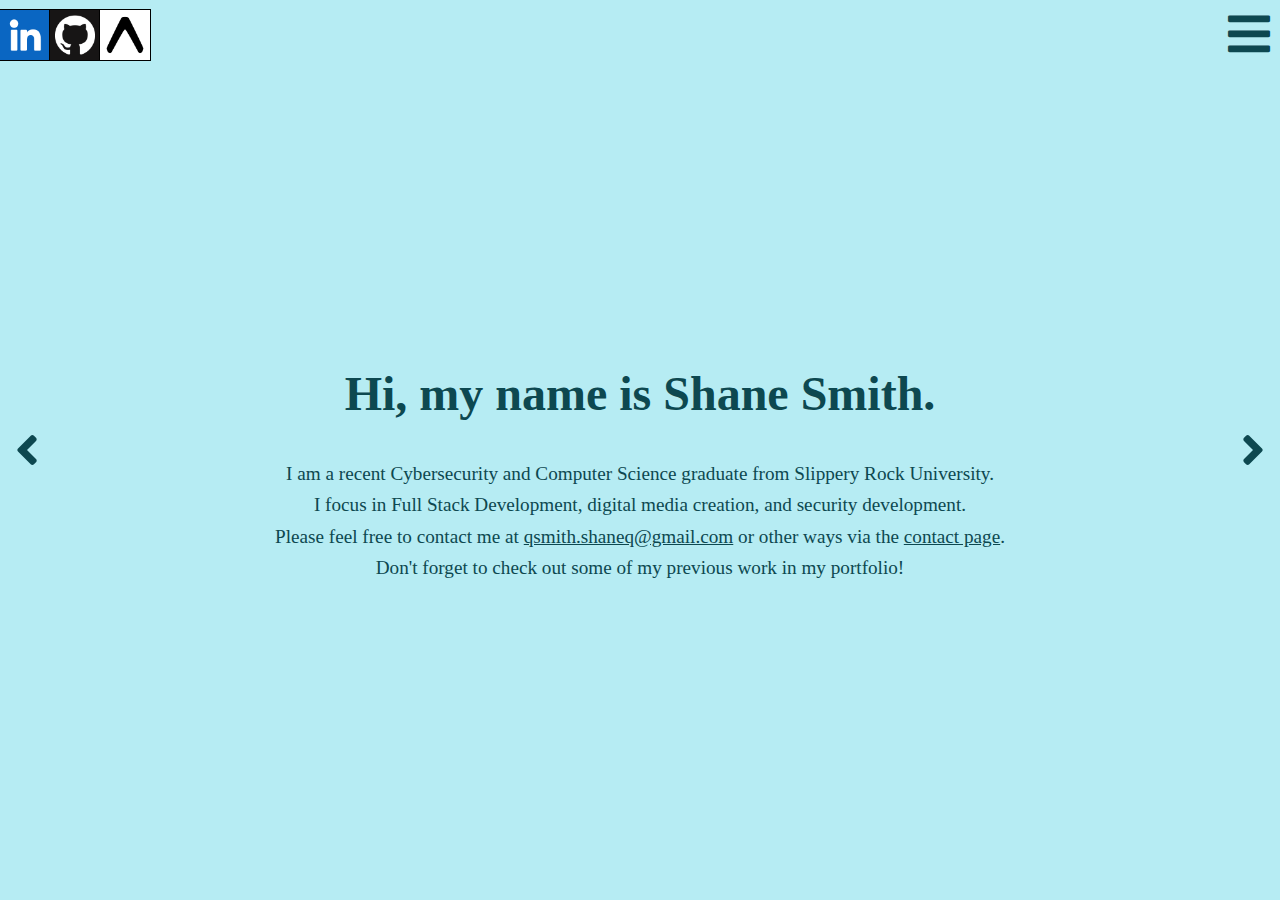
<file: index.html>
<!DOCTYPE HTML>
<html lang="en">
<html>
    <head>
        <meta charset="utf-8">
        <meta http-equiv="X-UA-Compatible" content="IE=edge">  
        <title>Shane Smith</title>
        <meta name="author" content="Shane Smith">
        <meta name="description" content="I am a student at Slippery Rock University majoring in Computer Science and Cybersecurity. Away from my school work I am a Full Stack Developer. Feel free to contact me at qsmith.shaneq@gmail.com">
        <meta name="keyword" content="Shane Smith, SRU, Slippery Rock University, Web, Engineer, Computer Science, Cybersecurity, Programmer, Full Stack Developer, Developer">
        <meta name="viewport" content="width=device-width, initial-scale=1">
        <link rel="icon" type="image/png" href="images/favicon.png"/>
        <link rel="stylesheet" href="./vendor/jquery-ui/jquery-ui.min.css">
        <link rel="stylesheet" href="https://cdnjs.cloudflare.com/ajax/libs/animate.css/4.1.1/animate.min.css"/>
        <link rel="stylesheet" href="./vendor/font-awesome/css/all.min.css">
        <link rel="stylesheet" href="./css/style.min.css">
    </head>
    <body>
        <div id="menu">
            <i id="menuX" class="fas fa-bars fa-3x cursor"></i>
            <a href="contact.html">Contact</a>
            <a id="home" href="index.html">Home</a>
            <a href="portfolio.html">Portfolio</a>
        </div>
        <main>
            <i id="menuIcon" class="fas fa-bars fa-3x cursor"></i>
            <a href="/contact.html" id="leftArrow" class="cursor">
                <i class="fas fa-angle-left fa-3x"></i>
                <span class="animate__animated animate__faster">Contact</span>
            </a>
            <div id="content">
                <h1>Hi, my name is Shane Smith.</h1>
                <div>
                    <p>I am a recent Cybersecurity and Computer Science graduate from Slippery Rock University.</p>
                    <p>I focus in Full Stack Development, digital media creation, and security development.</p>
                    <p>Please feel free to contact me at <a href="mailto:qsmith.shaneq@gmail.com">qsmith.shaneq@gmail.com</a> or other ways via the <a href="contact.html">contact page</a>.</p>
                    <p>Don't forget to check out some of my previous work in my portfolio!</p>
                </div>
            </div>
            <a href="/portfolio.html" id="rightArrow" class="cursor">
                <span class="animate__animated animate__faster">Portfolio</span>
                <i class="fas fa-angle-right fa-3x"></i>
            </a>
        </main>
        <div id="socials">
            <a href="https://www.linkedin.com/in/qsmith-qshane/" id="linkedin" target="_blank">
                <img class="social" src="images/linkedIn.png">
            </a>
            <a href="https://github.com/sas1041" id="github" target="_blank">
                <img class="social" src="images/github.png">
            </a>
            <a href="https://expo.dev/@sas1041?tab=snacks" id="expo" target="_blank">
                <img class="social" src="images/expo.png">
            </a>
        </div>
    </body>
    <script src="./vendor/jquery-3.4.1.min.js"></script>
    <script src="./vendor/jquery-ui/jquery-ui.min.js"></script>
    <script src="./js/script.min.js"></script>
</html>
</file>
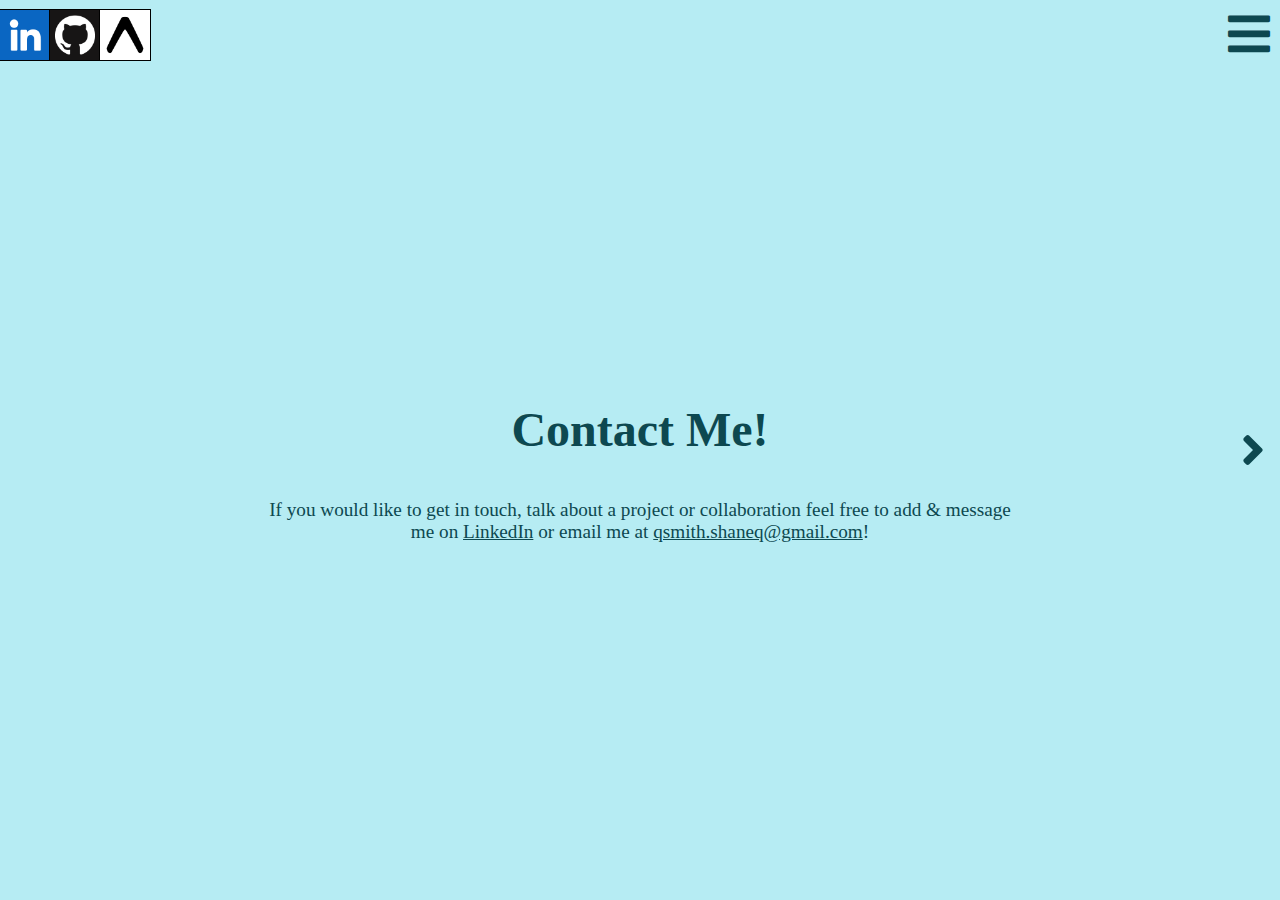
<file: contact.html>
<!DOCTYPE HTML>
<html lang="en">
<html>
    <head>
        <meta charset="utf-8">
        <meta http-equiv="X-UA-Compatible" content="IE=edge">  
        <title>Shane Smith Contact</title>
        <meta name="author" content="Shane Smith">
        <meta name="description" content="">
        <meta name="keyword" content="Shane Smith, SRU, Slippery Rock University, ">
        <meta name="viewport" content="width=device-width, initial-scale=1">
        <link rel="icon" type="image/png" href="images/favicon.png"/>
        <link rel="stylesheet" href="./vendor/jquery-ui/jquery-ui.min.css">
        <link rel="stylesheet" href="https://cdnjs.cloudflare.com/ajax/libs/animate.css/4.1.1/animate.min.css"/>
        <link rel="stylesheet" href="./vendor/font-awesome/css/all.min.css">
        <link rel="stylesheet" href="./css/style.min.css">
    </head>
    <!--<body>-->
        <div id="menu">
            <i id="menuX" class="fas fa-bars fa-3x cursor"></i>
            <a href="contact.html">Contact</a>
            <a href="index.html">Home</a>
            <a href="portfolio.html">Portfolio</a>
        </div>
        <main id="contact">
            <i id="menuIcon" class="fas fa-bars fa-3x cursor"></i>
            <div id="content">
                <h1>Contact Me!</h1>
                <p>If you would like to get in touch, talk about a project or collaboration feel free to add & message me on <a href="https://www.linkedin.com/in/qsmith-qshane/">LinkedIn</a> or <!--fill out the form below,--> 
                    email me at <a href="mailto:qsmith.shaneq@gmail.com">qsmith.shaneq@gmail.com</a>!</p>
                <!--<form id="contactForm">
                    <div class="form-element">
                        <label for="email">Email:</label>
                        <input type="email" name="email" id="subject" placeholder="something@generic.com"/>
                    </div>
                    <div class="form-element">
                        <label for="subject">Subject:</label>
                        <input type="text" name="subject" id="subject"/>
                    </div>
                    <div class="form-element">
                        <label for="message">Message:</label>
                        <textarea name="message" id="message"></textarea>
                    </div>
                    <button id="contactSubmit" class="button">Send Email</button>
                </form>-->
            </div>
            <a href="index.html" id="rightArrow" class="cursor">
                <span class="animate__animated animate__faster">Home</span>
                <i class="fas fa-angle-right fa-3x"></i>
            </a>
        </main>
        <div id="socials">
            <a href="https://www.linkedin.com/in/qsmith-qshane/" id="linkedin" target="_blank">
                <img class="social" src="images/linkedIn.png">
            </a>
            <a href="https://github.com/sas1041" id="github" target="_blank">
                <img class="social" src="images/github.png">
            </a>
            <a href="https://expo.dev/@sas1041?tab=snacks" id="expo" target="_blank">
                <img class="social" src="images/expo.png">
            </a>
        </div>
    </body>
    <script src="./vendor/jquery-3.4.1.min.js"></script>
    <script src="./vendor/jquery-ui/jquery-ui.min.js"></script>
    <script src="./js/script.min.js"></script>
</html>
</file>
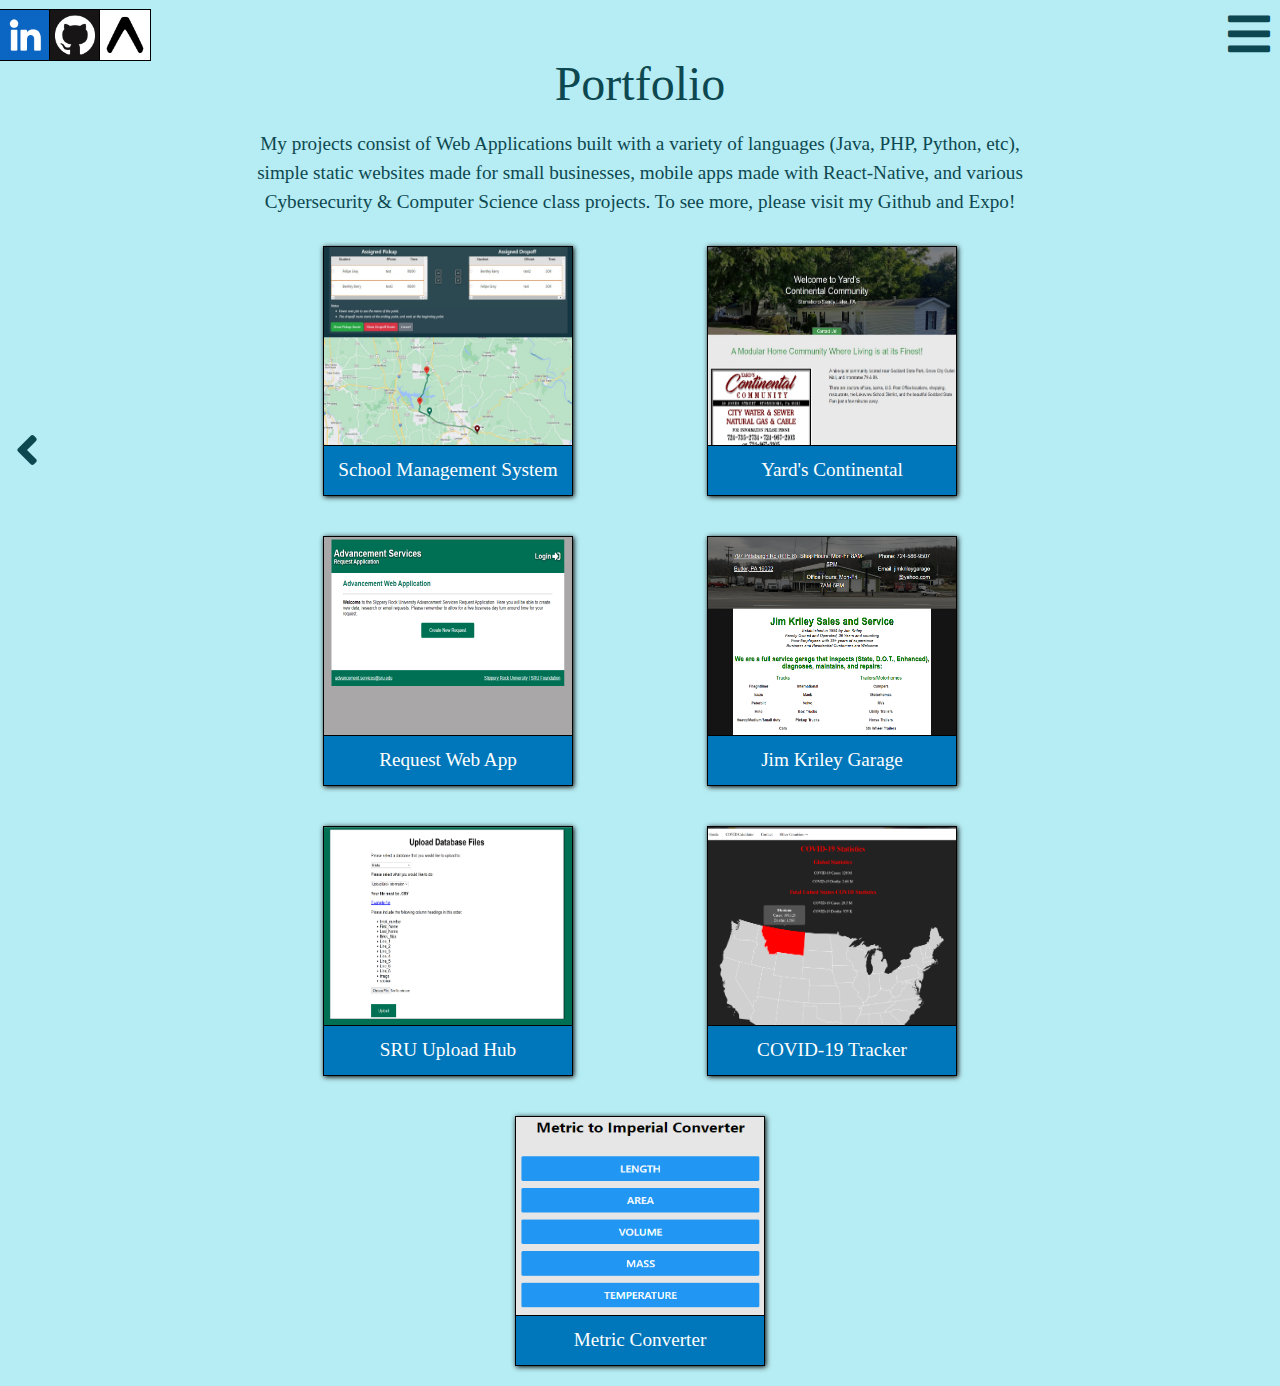
<file: portfolio.html>
<!DOCTYPE HTML>
<html lang="en">
<html>
    <head>
        <meta charset="utf-8">
        <meta http-equiv="X-UA-Compatible" content="IE=edge">  
        <title>Shane Smith Portfolio</title>
        <meta name="author" content="Shane Smith">
        <meta name="description" content="">
        <meta name="keyword" content="Shane Smith, SRU, Slippery Rock University, ">
        <meta name="viewport" content="width=device-width, initial-scale=1">
        <link rel="icon" type="image/png" href="images/favicon.png"/>
        <link rel="stylesheet" href="https://stackpath.bootstrapcdn.com/bootstrap/4.3.1/css/bootstrap.min.css" integrity="sha384-ggOyR0iXCbMQv3Xipma34MD+dH/1fQ784/j6cY/iJTQUOhcWr7x9JvoRxT2MZw1T" crossorigin="anonymous">
        <link rel="stylesheet" href="./vendor/jquery-ui/jquery-ui.min.css">
        <link rel="stylesheet" href="https://cdnjs.cloudflare.com/ajax/libs/animate.css/4.1.1/animate.min.css"/>
        <link rel="stylesheet" href="./vendor/font-awesome/css/all.min.css">
        <link rel="stylesheet" href="./css/style.min.css">
    </head>
    <body>
        <div id="menu">
            <i id="menuX" class="fas fa-bars fa-3x cursor"></i>
            <a href="contact.html">Contact</a>
            <a href="index.html">Home</a>
            <a href="portfolio.html">Portfolio</a>
        </div>
        <main id="portfolio">
            <i id="menuIcon" class="fas fa-bars fa-3x cursor"></i>
            <a href="index.html" id="leftArrow" class="cursor">
                <i class="fas fa-angle-left fa-3x"></i>
                <span class="animate__animated animate__faster">Home</span>
            </a>
            <div id="content">
                <h1>Portfolio</h1>
                <p>My projects consist of Web Applications built with a variety of languages (Java, PHP, Python, etc), simple static websites made for small businesses, mobile apps made with React-Native, and various Cybersecurity & Computer Science class projects. To see more, please visit my Github and Expo!</p>
                <div id="projects">
                    <div id="schoolManagementPanel" class="panel">
                        <img src="./images/school_management/thumb.jpg">
                        <div class="panelText">
                            <p>School Management System</p>
                        </div>
                    </div>
                    <div id="yardsPanel" class="panel">
                        <img src="./images/yards_website/thumb.jpg">
                        <div class="panelText">
                            <p>Yard's Continental</p>
                        </div>
                    </div>
                    <div id="requestPanel" class="panel">
                        <img src="./images/request_app/requestApp.PNG">
                        <div class="panelText">
                            <p>Request Web App</p>
                        </div>
                    </div>
                    <div id="garagePanel" class="panel">
                        <img src="./images/garage_website/garage.PNG">
                        <div class="panelText">
                            <p>Jim Kriley Garage</p>
                        </div>
                    </div>
                    <div id="uploadHubPanel" class="panel">
                        <img src="./images/upload_hub/upload_hub.PNG">
                        <div class="panelText">
                            <p>SRU Upload Hub</p>
                        </div>
                    </div>
                    <div id="covidTrackerPanel" class="panel">
                        <img src="./images/covid_tracker/covid_tracker.png">
                        <div class="panelText">
                            <p>COVID-19 Tracker</p>
                        </div>
                    </div>
                    <div id="conversionAppPanel" class="panel">
                        <img src="./images/conversion_app/conversion_app.png">
                        <div class="panelText">
                            <p>Metric Converter</p>
                        </div>
                    </div>
                </div>
            </div>
        </main>
        <div id="schoolManagement" class="expandedPanel">
            <div class="imageGallery">
                <div id="schoolManagementCarousel" class="carousel carousel-fade" data-ride="carousel">
                    <ol class="carousel-indicators">
                        <li data-target="#schoolManagementCarousel" data-slide-to="0" class="active"></li>
                        <li data-target="#schoolManagementCarousel" data-slide-to="1"></li>
                        <li data-target="#schoolManagementCarousel" data-slide-to="2"></li>
                        <li data-target="#schoolManagementCarousel" data-slide-to="3"></li>
                        <li data-target="#schoolManagementCarousel" data-slide-to="4"></li>
                        <li data-target="#schoolManagementCarousel" data-slide-to="5"></li>
                        <li data-target="#schoolManagementCarousel" data-slide-to="6"></li>
                        <li data-target="#schoolManagementCarousel" data-slide-to="7"></li>
                        <li data-target="#schoolManagementCarousel" data-slide-to="8"></li>
                    </ol>
                    <div class="carousel-inner">
                        <div class="carousel-item active">
                            <img src="images/school_management/landing.jpg" alt="School Management System landing page" class="d-block w-100">
                        </div>
                        <div class="carousel-item">
                            <img src="images/school_management/login.jpg" alt="Login page with username and password" class="d-block w-100">
                        </div>
                        <div class="carousel-item">
                            <img src="images/school_management/districtHomepage.jpg" alt="Homepage for a user assigned to a district with user information" class="d-block w-100">
                        </div>
                        <div class="carousel-item">
                            <img src="images/school_management/userList.jpg" alt="Admin's view of the list of users within the system including themselves" class="d-block w-100">
                        </div>
                        <div class="carousel-item">
                            <img src="images/school_management/databaseBackup.jpg" alt="Admin's ability to create and restore from a database backup" class="d-block w-100">
                        </div>
                        <div class="carousel-item">
                            <img src="images/school_management/busDepot.jpg" alt="The form for creating or uploading bus depot information" class="d-block w-100">
                        </div>
                        <div class="carousel-item">
                            <img src="images/school_management/pickupDropoff.jpg" alt="The form to create pickup/dropoff point for students" class="d-block w-100">
                        </div>
                        <div class="carousel-item">
                            <img src="images/school_management/route1.jpg" alt="Routing form part 1 with information about the route such as name, group, vehicle, driver, starting/ending locations, time/distance of the route, and unassigned students" class="d-block w-100">
                        </div>
                        <div class="carousel-item">
                            <img src="images/school_management/route2.jpg" alt="Routing form part 2 with the assigned students, form actions, and the map of the route that includes the pickup/dropoff locations and student pickup/dropoff locations" class="d-block w-100">
                        </div>
                    </div>
                    <a class="carousel-control-prev" href="#schoolManagementCarousel" role="button" data-slide="prev">
                        <span class="carousel-control-prev-icon" aria-hidden="true"></span>
                        <span class="sr-only">Previous</span>
                    </a>
                    <a class="carousel-control-next" href="#schoolManagementCarousel" role="button" data-slide="next">
                        <span class="carousel-control-next-icon" aria-hidden="true"></span>
                        <span class="sr-only">Next</span>
                    </a>
                </div>
            </div>
            <div class="projectDescription">
                <i class="far fa-times-circle fa-2x panelX"></i>
                <div class="description">
                    <h3>Description:</h3>
                    <p>This is a school management software created for my Computer Science capstone project. It was built using a variety of 
                        backend and frontend languages and has a persistent MySQL database running on a Tomcat server. The purpose of this software 
                        was to manage a school districts' data and then create school bus routes for the student's within the district. The software 
                        features role based authentication with four different roles with different permissions. Utilizes Google Maps API to determine locational
                        data and determine efficient bus routes. It also features uploadig/exporting data using CSVs and has a database backup and restore feature.
                        setup.
                    </p>
                </div>
                <div>
                    <h3>Languages Used:</h3>
                    <ul>
                        <li>Java</li>
                        <li>SQL</li>
                        <li>Javascript</li>
                        <li>HTML</li>
                        <li>CSS</li>
                    </ul>
                </div>
                <div class="resourcesUsed">
                    <h3>Resources Used:</h3>
                    <div>
                        <p>Backend</p>
                        <ul>
                            <li>Spring Boot/Thymeleaf</li>
                            <li>JUnit</li>
                            <li>Java Mail Sender</li>
                            <li>Google Maps API</li>
                            <li>MySQL Server & Database</li>
                        </ul>
                    </div>
                    <div>
                        <p>Frontend</p>
                        <ul>
                            <li>DataTables</li>
                            <li>FontAwesome</li>
                            <li>Bootstrap</li>
                            <li>FlexBox</li>
                            <li>Figma (for wireframe)</li>
                        </ul>
                    </div>
                </div>
            </div>
        </div>
        <div id="yardsWebsite" class="expandedPanel">
            <div class="imageGallery">
                <div id="yardsWebsiteCarousel" class="carousel carousel-fade .carousel-dark" data-ride="carousel">
                    <ol class="carousel-indicators">
                        <li data-target="#yardsWebsiteCarousel" data-slide-to="0" class="active"></li>
                        <li data-target="#yardsWebsiteCarousel" data-slide-to="1"></li>
                        <li data-target="#yardsWebsiteCarousel" data-slide-to="2"></li>
                        <li data-target="#yardsWebsiteCarousel" data-slide-to="3"></li>
                        <li data-target="#yardsWebsiteCarousel" data-slide-to="4"></li>
                        <li data-target="#yardsWebsiteCarousel" data-slide-to="5"></li>
                        <li data-target="#yardsWebsiteCarousel" data-slide-to="6"></li>
                        <li data-target="#yardsWebsiteCarousel" data-slide-to="7"></li>
                        <li data-target="#yardsWebsiteCarousel" data-slide-to="8"></li>
                    </ol>
                    <div class="carousel-inner">
                        <div class="carousel-item active">
                            <img src="images/yards_website/desktopHome1.jpg" alt="Top of Yard's Continental website with header image and text" class="d-block w-100">                            
                        </div>
                        <div class="carousel-item">
                            <img src="images/yards_website/desktopHome2.jpg" alt="Middle of homepage with images of local activites" class="d-block w-100">                            
                        </div>
                        <div class="carousel-item">
                            <img src="images/yards_website/desktopHome3.jpg" alt="Middle of homepage with text of amenities" class="d-block w-100">                            
                        </div>
                        <div class="carousel-item">
                            <img src="images/yards_website/desktopHome4.jpg" alt="Bottom of homepage with contact section and google maps location" class="d-block w-100">                            
                        </div>
                        <div class="carousel-item">
                            <img src="images/yards_website/desktopPhotos.jpg" alt="Photo gallary with custom image selector below carousel" class="d-block w-100">                            
                        </div>
                        <div class="carousel-item">
                            <img class="mobileIMG" src="images/yards_website/mobileHome1.jpg" alt="Mobile version: Top of Yard's Continental website with header image and text" class="d-block w-100">                            
                        </div>
                        <div class="carousel-item">
                            <img class="mobileIMG" src="images/yards_website/mobileHome2.jpg" alt="Mobile version: middle of homepage with images of local activites" class="d-block w-100">                            
                        </div>
                        <div class="carousel-item">
                            <img class="mobileIMG" src="images/yards_website/mobileHome3.jpg" alt="Mobile version: Bottom of homepage with contact section and google maps location" class="d-block w-100">                            
                        </div>
                        <div class="carousel-item">
                            <img class="mobileIMG" src="images/yards_website/mobilePhotosjpg.jpg" alt="Mobile version: Photo gallary" class="d-block w-100">                            
                        </div>
                    </div>
                    <a class="carousel-control-prev" href="#yardsWebsiteCarousel" role="button" data-slide="prev">
                        <span class="carousel-control-prev-icon" aria-hidden="true"></span>
                        <span class="sr-only">Previous</span>
                    </a>
                    <a class="carousel-control-next" href="#yardsWebsiteCarousel" role="button" data-slide="next">
                        <span class="carousel-control-next-icon" aria-hidden="true"></span>
                        <span class="sr-only">Next</span>
                    </a>
                </div>
            </div>
            <aside class="projectDescription">
                <i class="far fa-times-circle fa-2x panelX"></i>
                <div class="description">
                    <h3>Description:</h3>
                    <p>This dynamic & mobile friendly webpage was built for Yard's Continental Community to assist in spreading information about the business and gain new customers. It
                        features a customized bootstrap image carousel with additional handmade controls below the carousel and many resizable elements based on the browser's width. I currently
                        handle it's domain and hosting. The website can be viewed at <a href="https://www.yardscontinental.com/">yardscontinental.com</a>.
                    </p>
                </div>
                <div>
                    <h3>Languages Used:</h3>
                    <ul>
                        <li>HTML</li>
                        <li>CSS</li>
                        <li>Javascript</li>
                    </ul>
                </div>
                <div>
                    <h3>Resources Used:</h3>
                    <ul>
                        <li>FlexBox</li>
                        <li>Bootstrap</li>
                        <li>Figma</li>
                    </ul>
                </div>
            </aside>
        </div>
        <div id="requestApp" class="expandedPanel">
            <div class="imageGallery">
                <div id="requestAppCarousel" class="carousel carousel-fade" data-ride="carousel">
                    <ol class="carousel-indicators">
                        <li data-target="#requestAppCarousel" data-slide-to="0" class="active"></li>
                        <li data-target="#requestAppCarousel" data-slide-to="1"></li>
                        <li data-target="#requestAppCarousel" data-slide-to="2"></li>
                        <li data-target="#requestAppCarousel" data-slide-to="3"></li>
                        <li data-target="#requestAppCarousel" data-slide-to="4"></li>
                        <li data-target="#requestAppCarousel" data-slide-to="5"></li>
                    </ol>
                    <div class="carousel-inner">
                        <div class="carousel-item active">
                            <img src="images/request_app/DESKTOP_RequestHome.PNG" alt="Request Application home page" class="d-block w-100">
                        </div>
                        <div class="carousel-item">
                            <img src="images/request_app/DESKTOP_RequestTable.PNG" alt="Request Application datatable" class="d-block w-100">
                        </div>
                        <div class="carousel-item">
                            <img src="images/request_app/DESKTOP_RequestForm.PNG" alt="Request Application form" class="d-block w-100">
                        </div>
                        <div class="carousel-item">
                            <img class="mobileIMG" src="images/request_app/MOBILE_RequestHome.PNG" alt="Request Application form" class="d-block w-100">
                        </div>
                        <div class="carousel-item">
                            <img class="mobileIMG" src="images/request_app/MOBILE_RequestTable.PNG" alt="Request Application datatable" class="d-block w-100">
                        </div>
                        <div class="carousel-item">
                            <img class="mobileIMG" src="images/request_app/MOBILE_RequestForm.PNG" alt="Request Application form" class="d-block w-100">
                        </div>
                    </div>
                    <a class="carousel-control-prev" href="#requestAppCarousel" role="button" data-slide="prev">
                        <span class="carousel-control-prev-icon" aria-hidden="true"></span>
                        <span class="sr-only">Previous</span>
                    </a>
                    <a class="carousel-control-next" href="#requestAppCarousel" role="button" data-slide="next">
                        <span class="carousel-control-next-icon" aria-hidden="true"></span>
                        <span class="sr-only">Next</span>
                    </a>
                </div>
            </div>
            <div class="projectDescription">
                <i class="far fa-times-circle fa-2x panelX"></i>
                <div class="description">
                    <h3>Description:</h3>
                    <p>This web application was made in order to serve as a request portal for members of Slippery Rock University to put in different kinds of data information requests</p>
                </div>
                <div>
                    <h3>Languages Used:</h3>
                    <ul>
                        <li>HTML</li>
                        <li>CSS</li>
                        <li>Javascript</li>
                        <li>PHP</li>
                        <li>SQL</li>
                    </ul>
                </div>
                <div>
                    <h3>Resources Used:</h3>
                    <ul>
                        <li>jQuery</li>
                        <li>Bootstrap</li>
                        <li>FlexBox</li>
                        <li>PDO</li>
                        <li>Session</li>
                        <li>Figma (for wireframe)</li>
                    </ul>
                </div>
            </div>
        </div>
        <div id="garageWebsite" class="expandedPanel">
            <div class="imageGallery">
                <div id="garageWebsiteCarousel" class="carousel carousel-fade .carousel-dark" data-ride="carousel">
                    <ol class="carousel-indicators">
                        <li data-target="#garageWebsiteCarousel" data-slide-to="0" class="active"></li>
                        <li data-target="#garageWebsiteCarousel" data-slide-to="1"></li>
                        <li data-target="#garageWebsiteCarousel" data-slide-to="2"></li>
                        <li data-target="#garageWebsiteCarousel" data-slide-to="3"></li>
                    </ol>
                    <div class="carousel-inner">
                        <div class="carousel-item active">
                            <img src="images\garage_website\DESKTOP_KrileyTop.PNG" alt="Top of Jim Kriley Garage's website" class="d-block w-100">                            
                        </div>
                        <div class="carousel-item">
                            <img src="images/garage_website/DESKTOP_KrileyBottom.PNG" alt="Bottom of Jim Kriley Garage's website" class="d-block w-100">
                        </div>
                        <div class="carousel-item">
                            <img class="mobileIMG" src="images\garage_website\MOBILE_KrileyTop.PNG" alt="Top of Jim Kriley Garage's website" class="d-block w-100">
                        </div>
                        <div class="carousel-item">
                            <img class="mobileIMG" src="images/garage_website/MOBILE_KrileyBottom.PNG" alt="Bottom of Jim Kriley Garage's website" class="d-block w-100">
                        </div>
                    </div>
                    <a class="carousel-control-prev" href="#garageWebsiteCarousel" role="button" data-slide="prev">
                        <span class="carousel-control-prev-icon" aria-hidden="true"></span>
                        <span class="sr-only">Previous</span>
                    </a>
                    <a class="carousel-control-next" href="#garageWebsiteCarousel" role="button" data-slide="next">
                        <span class="carousel-control-next-icon" aria-hidden="true"></span>
                        <span class="sr-only">Next</span>
                    </a>
                </div>
            </div>
            <aside class="projectDescription">
                <i class="far fa-times-circle fa-2x panelX"></i>
                <div class="description">
                    <h3>Description:</h3>
                    <p>This static webpage was built to help a business to promote common information that they recieve calls about.</p>
                </div>
                <div>
                    <h3>Languages Used:</h3>
                    <ul>
                        <li>HTML</li>
                        <li>CSS</li>
                        <li>Javascript</li>
                    </ul>
                </div>
                <div>
                    <h3>Resources Used:</h3>
                    <ul>
                        <li>Fancybox</li>
                        <li>FlexBox</li>
                        <li>Bootstrap</li>
                    </ul>
                </div>
            </aside>
        </div>
        <div id="uploadHub" class="expandedPanel">
            <div class="imageGallery">
                <div id="uploadWebsiteCarousel" class="carousel carousel-fade .carousel-dark" data-ride="carousel">
                    <ol class="carousel-indicators">
                        <li data-target="#uploadWebsiteCarousel" data-slide-to="0" class="active"></li>
                        <li data-target="#uploadWebsiteCarousel" data-slide-to="1"></li>
                        <li data-target="#uploadWebsiteCarousel" data-slide-to="2"></li>
                    </ol>
                    <div class="carousel-inner">
                        <div class="carousel-item active">
                            <img src="images\upload_hub/login.png" alt="Overlayed login screen with username/password" class="d-block w-100">
                        </div>
                        <div class="carousel-item">
                            <img src="images/upload_hub/upload.png" alt="Shows the ability to upload a file within the specified requirements" class="d-block w-100">
                        </div>
                        <div class="carousel-item">
                            <img src="images/upload_hub/brick.png" alt="Shows the ability to swap multiple bricks' information" class="d-block w-100">
                        </div>
                    </div>
                    <a class="carousel-control-prev" href="#uploadWebsiteCarousel" role="button" data-slide="prev">
                        <span class="carousel-control-prev-icon" aria-hidden="true"></span>
                        <span class="sr-only">Previous</span>
                    </a>
                    <a class="carousel-control-next" href="#uploadWebsiteCarousel" role="button" data-slide="next">
                        <span class="carousel-control-next-icon" aria-hidden="true"></span>
                        <span class="sr-only">Next</span>
                    </a>
                </div>
            </div>
            <aside class="projectDescription">
                <i class="far fa-times-circle fa-2x panelX"></i>
                <div class="description">
                    <h3>Description:</h3>
                    <p>This webpage was built in order to optimize the process in which the Slippery Rock University Advancement office 
                        updated their web application databases. The primary functionality of this web app is the ability to upload a 
                        column formatted CSV to add and overwrite existing values in the specified database.</p>
                </div>
                <div>
                    <h3>Languages Used:</h3>
                    <ul>
                        <li>HTML</li>
                        <li>CSS</li>
                        <li>Javascript</li>
                        <li>PHP</li>
                    </ul>
                </div>
                <div>
                    <h3>Resources Used:</h3>
                    <ul>
                        <li>FlexBox</li>
                        <li>PDO</li>
                        <li>Session</li>
                    </ul>
                </div>
            </aside>
        </div>
        <div id="covidTracker" class="expandedPanel">
            <div class="imageGallery">
                <div id="covidTrackerCarousel" class="carousel carousel-fade .carousel-dark" data-ride="carousel">
                    <ol class="carousel-indicators">
                        <li data-target="#covidTrackerCarousel" data-slide-to="0" class="active"></li>
                        <li data-target="#covidTrackerCarousel" data-slide-to="1"></li>
                        <li data-target="#covidTrackerCarousel" data-slide-to="2"></li>
                        <li data-target="#covidTrackerCarousel" data-slide-to="3"></li>
                    </ol>
                    <div class="carousel-inner">
                        <div class="carousel-item active">
                            <img src="images/covid_tracker/main.png" alt="This page acts as the home page and has a hoverable map of the united states that shows the number of cases and deaths per states" class="d-block w-100">
                        </div>
                        <div class="carousel-item">
                            <img src="images/covid_tracker/safety.png" alt="This page provides information to keep yourself safe from COVID-19" class="d-block w-100">
                        </div>
                        <div class="carousel-item">
                            <img src="images/covid_tracker/calculator.png" alt="This page allows user input to calculate their risk of a COVID-19 infection" class="d-block w-100">
                        </div>
                        <div class="carousel-item">
                            <img src="images/covid_tracker/china.png" alt="This page shows the statistics of other countires, specifially China on this page" class="d-block w-100">
                        </div>
                    </div>
                    <a class="carousel-control-prev" href="#covidTrackerCarousel" role="button" data-slide="prev">
                        <span class="carousel-control-prev-icon" aria-hidden="true"></span>
                        <span class="sr-only">Previous</span>
                    </a>
                    <a class="carousel-control-next" href="#covidTrackerCarousel" role="button" data-slide="next">
                        <span class="carousel-control-next-icon" aria-hidden="true"></span>
                        <span class="sr-only">Next</span>
                    </a>
                </div>
            </div>
            <aside class="projectDescription">
                <i class="far fa-times-circle fa-2x panelX"></i>
                <div class="description">
                    <h3>Description:</h3>
                    <p>This website's goal was to provide statistics and information relating to COVID-19 to spread awareness and safety practices to keep everyone safe. It was a group project for the SRU class "Structured and Dynamic Web Programming".</p>
                </div>
                <div>
                    <h3>Languages Used:</h3>
                    <ul>
                        <li>HTML</li>
                        <li>CSS</li>
                        <li>Javascript</li>
                        <li>XML</li>
                    </ul>
                </div>
                <div>
                    <h3>Resources Used:</h3>
                    <ul>
                        <li>FlexBox</li>
                        <li>jQuery</li>
                        <li>AJAX</li>
                    </ul>
                </div>
            </aside>
        </div>
        <div id="conversionApp" class="expandedPanel">
            <div class="imageGallery">
                <div id="conversionAppCarousel" class="carousel carousel-fade .carousel-dark" data-ride="carousel">
                    <ol class="carousel-indicators">
                        <li data-target="#conversionAppCarousel" data-slide-to="0" class="active"></li>
                        <li data-target="#conversionAppCarousel" data-sli de-to="1"></li>
                        <li data-target="#conversionAppCarousel" data-sli de-to="2"></li>
                    </ol>
                    <div class="carousel-inner">
                        <div class="carousel-item active">
                            <img class="mobileIMG" src="images/conversion_app/landing.PNG" alt="The landing screen provides the user all of the available conversion abilities." class="d-block w-100">
                        </div>
                        <div class="carousel-item">
                            <img class="mobileIMG" src="images/conversion_app/input.PNG" alt="This screen, like the others, provides the user with a metric and imperial input with various options." class="d-block w-100">
                        </div>
                        <div class="carousel-item">
                            <img class="mobileIMG" src="images/conversion_app/temp.PNG" alt="Displays the temperature user input." class="d-block w-100">
                        </div>
                    </div>
                    <a class="carousel-control-prev" href="#conversionAppCarousel" role="button" data-slide="prev">
                        <span class="carousel-control-prev-icon" aria-hidden="true"></span>
                        <span class="sr-only">Previous</span>
                    </a>
                    <a class="carousel-control-next" href="#conversionAppCarousel" role="button" data-slide="next">
                        <span class="carousel-control-next-icon" aria-hidden="true"></span>
                        <span class="sr-only">Next</span>
                    </a>
                </div>
            </div>
            <aside class="projectDescription">
                <i class="far fa-times-circle fa-2x panelX"></i>
                <div class="description">
                    <h3>Description:</h3>
                    <p>This app's goal was to provide a conversion of various metric measurements to imperial measurements. It was a solo final project for the SRU class "Mobile App Development". It is functional on both Android and Apple devices.</p>
                </div>
                <div>
                    <h3>Languages Used:</h3>
                    <ul>
                        <li>React-Native</li>
                        <li>CSS</li>
                        <li>Javascript</li>
                    </ul>
                </div>
                <div>
                    <h3>Resources Used:</h3>
                    <ul>
                        <li>Expo</li>
                    </ul>
                </div>
            </aside>
        </div>
        <div id="socials">
            <a href="https://www.linkedin.com/in/qsmith-qshane/" id="linkedin" target="_blank">
                <img class="social" src="images/linkedIn.png">
            </a>
            <a href="https://github.com/sas1041" id="github" target="_blank">
                <img class="social" src="images/github.png">
            </a>
            <a href="https://expo.dev/@sas1041?tab=snacks" id="expo" target="_blank">
                <img class="social" src="images/expo.png">
            </a>
        </div>
    </body>
    <script src="./vendor/jquery-3.4.1.min.js"></script>
    <script src="./vendor/jquery-ui/jquery-ui.min.js"></script>
    <script src="https://cdnjs.cloudflare.com/ajax/libs/popper.js/1.14.7/umd/popper.min.js" integrity="sha384-UO2eT0CpHqdSJQ6hJty5KVphtPhzWj9WO1clHTMGa3JDZwrnQq4sF86dIHNDz0W1" crossorigin="anonymous"></script>
    <script src="https://stackpath.bootstrapcdn.com/bootstrap/4.3.1/js/bootstrap.min.js" integrity="sha384-JjSmVgyd0p3pXB1rRibZUAYoIIy6OrQ6VrjIEaFf/nJGzIxFDsf4x0xIM+B07jRM" crossorigin="anonymous"></script>
    <script src="./js/script.min.js"></script>
</html>
</file>
<file: css/style.min.css>
body{background-color:#b6ecf3;color:#0d4850;margin:0;padding:0;font-family:Georgia,serif}main{display:-webkit-box;display:-ms-flexbox;display:flex;-webkit-box-pack:center;-ms-flex-pack:center;justify-content:center;-webkit-box-align:center;-ms-flex-align:center;align-items:center;height:calc(100vh - 55px);margin-top:55px}.fas{color:#0d4850}.unselect{-webkit-filter:blur(2px);filter:blur(2px);pointer-events:none}#content{display:-webkit-box;display:-ms-flexbox;display:flex;text-align:center;-webkit-box-orient:vertical;-webkit-box-direction:normal;-ms-flex-flow:column nowrap;flex-flow:column nowrap;margin:auto;width:60%}#content h1{font-size:3em;margin-top:0}#content p{font-size:1.2em;padding:0;margin:.5em 0}#content a:link{color:#0d4850}#content a:hover{text-decoration:none}#projects{display:-webkit-box;display:-ms-flexbox;display:flex;-ms-flex-pack:distribute;justify-content:space-around;-webkit-box-orient:horizontal;-webkit-box-direction:normal;-ms-flex-flow:row wrap;flex-flow:row wrap}#projects .panel{width:250px;height:250px;background-color:#0077ba;border:1px solid #000;-webkit-box-shadow:1px 1px 5px #000;box-shadow:1px 1px 5px #000;-webkit-transition:.2s;transition:.2s;cursor:pointer;margin:20px;-ms-flex-negative:0;flex-shrink:0}#projects .panel img{width:100%;height:80%;border-bottom:1px solid #000}#projects .panel p{margin:0;color:#fff;font-weight:400}#projects .panel:hover{-webkit-transform:scale(1.1);transform:scale(1.1);-webkit-transition:.2s;transition:.2s}#projects .panelText{display:-webkit-box;display:-ms-flexbox;display:flex;-webkit-box-pack:center;-ms-flex-pack:center;justify-content:center;-webkit-box-align:center;-ms-flex-align:center;align-items:center;height:20%}#menuIcon{position:absolute;top:10px;right:10px}#menu{width:100%;background-color:#0077ba;position:fixed;height:0;overflow:hidden;z-index:100;top:0;-webkit-transition:.5s;transition:.5s;display:-webkit-box;display:-ms-flexbox;display:flex;-webkit-box-orient:horizontal;-webkit-box-direction:normal;-ms-flex-flow:row nowrap;flex-flow:row nowrap;-webkit-box-pack:center;-ms-flex-pack:center;justify-content:center;-webkit-box-align:center;-ms-flex-align:center;align-items:center}#menu a{margin-left:20px;margin-right:20px;text-decoration:none;font-size:25px;color:#fff}#menu a:hover{color:#f1f1f1;text-decoration:underline}#menu #menuX{position:absolute;top:10px;right:10px;color:#fff}.expandedPanel{display:none;position:absolute;-webkit-box-orient:horizontal;-webkit-box-direction:normal;-ms-flex-flow:row wrap;flex-flow:row wrap;overflow-y:auto;z-index:10;top:50%;left:50%;-webkit-transform:translate(-50%,-50%);transform:translate(-50%,-50%);width:80%;min-height:600px;max-height:80%;background-color:rgba(209,209,209,.8);border:1px solid #000;-webkit-box-shadow:1px 1px 10px #9a9a9a;box-shadow:1px 1px 10px #9a9a9a}.expandedPanel a{color:#000}.panelX{position:absolute;top:10px;right:10px;cursor:pointer;text-shadow:1px 1px 5px #000;z-index:100}.imageGallery{width:100%}.imageGallery img{max-width:1000px;margin-left:auto;margin-right:auto;display:block;-webkit-box-sizing:border-box;box-sizing:border-box}.imageGallery .mobileIMG{max-height:400px}.projectDescription{width:100%;background-color:#0077ba;color:#fff;padding-top:10px;display:-webkit-box;display:-ms-flexbox;display:flex;-webkit-box-orient:horizontal;-webkit-box-direction:normal;-ms-flex-flow:row wrap;flex-flow:row wrap;-webkit-box-pack:center;-ms-flex-pack:center;justify-content:center;text-align:center}.projectDescription .description{width:90%}.projectDescription div{width:45%}.projectDescription .resourcesUsed{display:-webkit-box;display:-ms-flexbox;display:flex;-webkit-box-orient:horizontal;-webkit-box-direction:normal;-ms-flex-flow:row wrap;flex-flow:row wrap;-webkit-box-pack:center;-ms-flex-pack:center;justify-content:center;text-align:center}.projectDescription .resourcesUsed h3{width:100%}.projectDescription ul{list-style-type:none;padding-left:0}#contact p{text-align:center}#leftArrow,#rightArrow{width:100px;height:200px;display:-webkit-box;display:-ms-flexbox;display:flex;-webkit-box-align:center;-ms-flex-align:center;align-items:center;text-decoration:none;position:fixed;top:50%;margin-top:-100px}#leftArrow span,#rightArrow span{position:absolute;display:none;color:#0d4850}#leftArrow{left:15px}#leftArrow span{left:50px}#rightArrow{-webkit-box-pack:end;-ms-flex-pack:end;justify-content:flex-end;right:15px}#rightArrow span{right:50px}#socials{display:-webkit-box;display:-ms-flexbox;display:flex;-webkit-box-orient:horizontal;-webkit-box-direction:normal;-ms-flex-flow:row wrap;flex-flow:row wrap;position:fixed;top:10px;left:0;bottom:auto;right:auto;margin:auto;width:150px;z-index:1}#socials a:hover{height:100px}#socials>*{width:50px;height:50px;display:-webkit-box;display:-ms-flexbox;display:flex;-webkit-box-pack:center;-ms-flex-pack:center;justify-content:center;-webkit-box-align:center;-ms-flex-align:center;align-items:center;-webkit-transition:.2s;transition:.2s;outline:1px solid #000}.social{width:40px;height:40px}#linkedin{background-color:#0a66c2}#github{background-color:#171515}#expo{background-color:#fff}.cursor{cursor:pointer}@media screen and (max-width:1000px){.expandedPanel{width:95%}#content p{text-align:center}}@media screen and (max-width:840px){.projectDescription div{width:100%}main{-webkit-box-align:start;-ms-flex-align:start;align-items:flex-start;-webkit-box-pack:center;-ms-flex-pack:center;justify-content:center}#content{width:100%;padding:0 20px}#content h1{font-size:2.5em}#content p{font-size:1.3em;margin:.8em 0}#leftArrow,#rightArrow{display:none}}@media screen and (max-width:750px){.imageGallery img{max-width:350px}#projects{-webkit-box-pack:center;-ms-flex-pack:center;justify-content:center}#projects .panel{margin:15px}}@media screen and (max-width:600px){#menu{-webkit-box-orient:vertical;-webkit-box-direction:normal;-ms-flex-flow:column nowrap;flex-flow:column nowrap}#menu a{margin-left:auto;margin-right:auto;text-align:center;padding:20px}#menu a:first-child{-webkit-box-ordinal-group:4;-ms-flex-order:3;order:3}#menu a:nth-child(2){-webkit-box-ordinal-group:2;-ms-flex-order:1;order:1}#menu a:nth-child(2){-webkit-box-ordinal-group:3;-ms-flex-order:2;order:2}}
</file>
